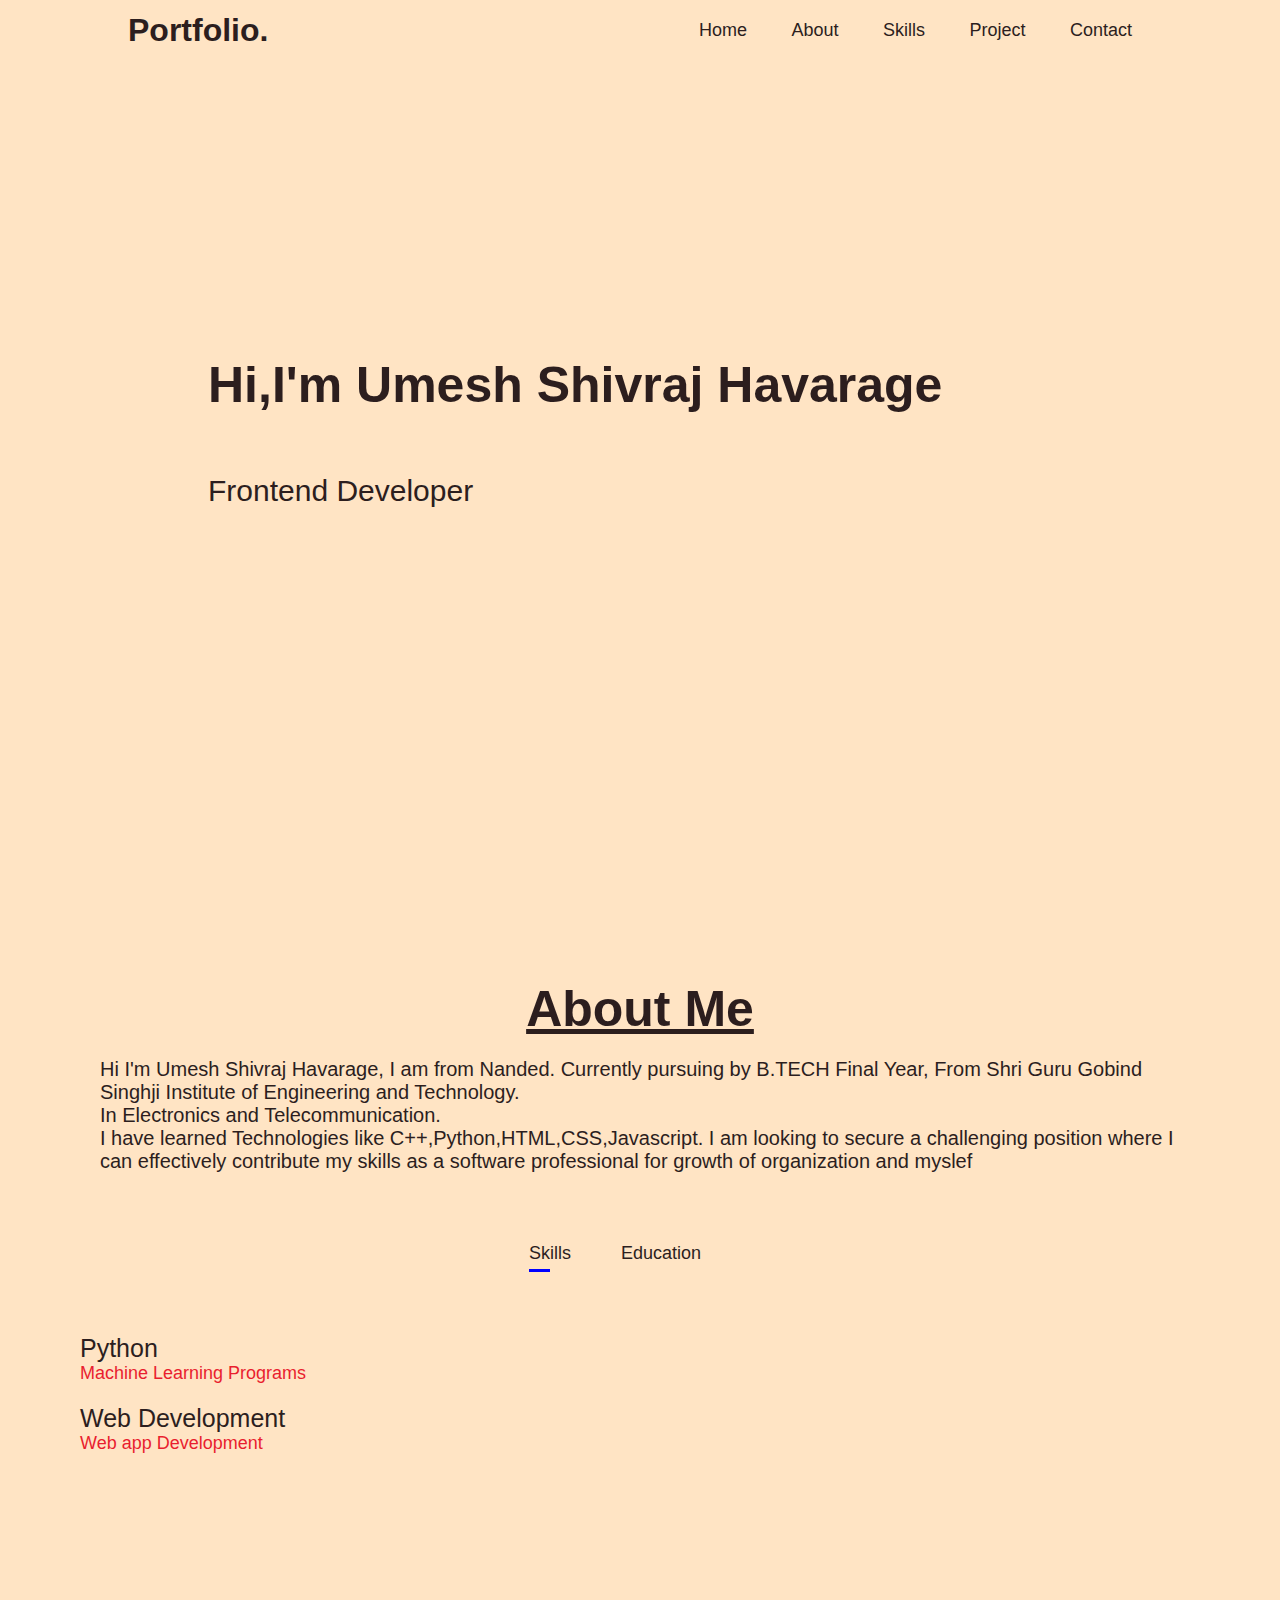
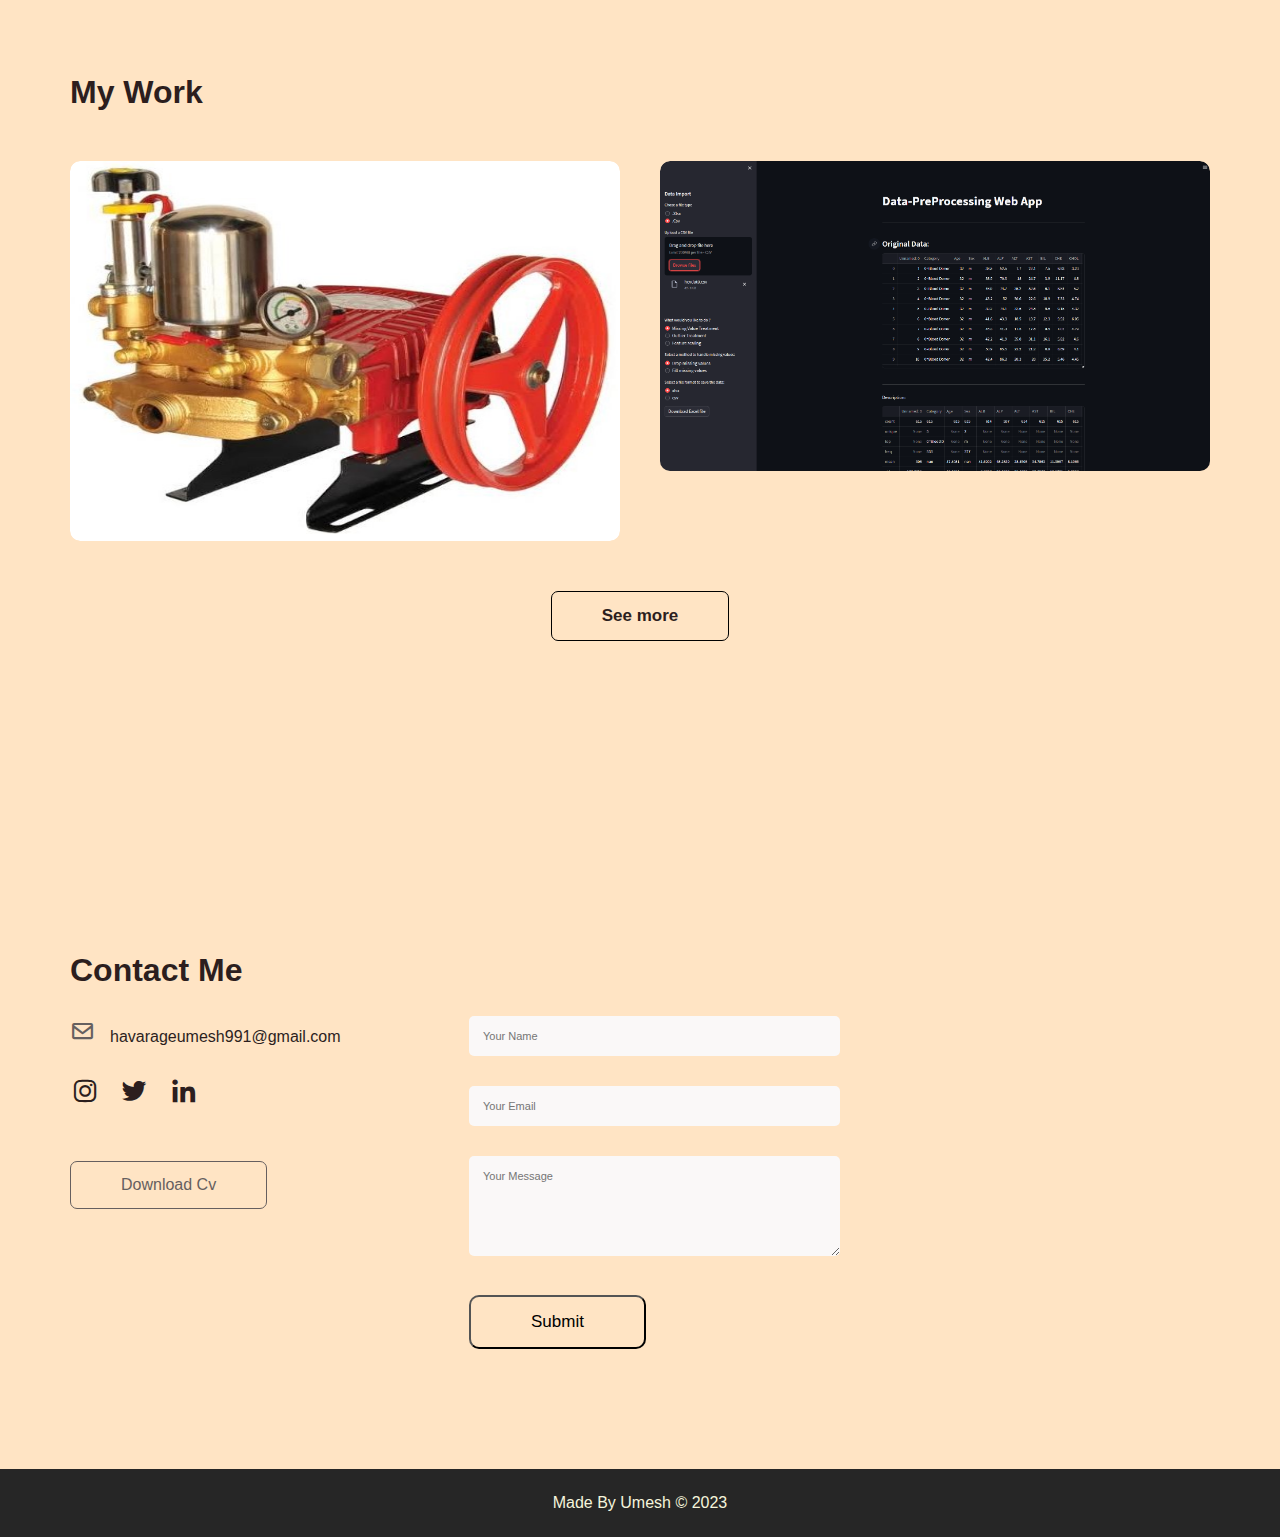
<file: TASK 1/index.html>
<!DOCTYPE html>
<html lang="en">
<head>
    <meta charset="UTF-8">
    <meta name="viewport" content="width=device-width, initial-scale=1.0">
    <title>Portfolio</title>
    <link rel="stylesheet" href="style.css">
    <link href='https://unpkg.com/boxicons@2.1.4/css/boxicons.min.css' rel='stylesheet'>
    <link rel="stylesheet" href="https://cdnjs.cloudflare.com/ajax/libs/font-awesome/6.4.2/css/all.min.css" integrity="sha512-z3gLpd7yknf1YoNbCzqRKc4qyor8gaKU1qmn+CShxbuBusANI9QpRohGBreCFkKxLhei6S9CQXFEbbKuqLg0DA==" crossorigin="anonymous" referrerpolicy="no-referrer" />
</head>
<body>
    <div class="header">
        <div class="container">
            <nav>
                <h1>Portfolio.</h1>
                <ul id="sidemenu">
                    <li><a href="#header">Home</a></li>
                    <li><a href="#about">About</a></li>
                    <li><a href="#skills">Skills</a></li>
                    <li><a href="#portfolio">Project</a></li>
                    <li><a href="#contact">Contact</a></li>
                    <i class="fas fa-xmark" onclick="closemenu()"></i>
                </ul>
                <i class="fas fa-bars" onclick="openmenu()"></i>
            </nav>
            <div class="header-text">
                <h1>Hi,I'm Umesh Shivraj Havarage </h1>
                <p>Frontend Developer</p>
            </div>
        </div>
    </div>
    <div id="about">
        <div class="container1">
            <div class="content">
                <h1 class="subtitle">About Me</h1>
                <p class="para">Hi I'm Umesh Shivraj Havarage, I am from Nanded.

                    Currently pursuing by B.TECH Final Year,
                    From Shri Guru Gobind Singhji Institute of Engineering and Technology.<br> In Electronics and Telecommunication.<br>
                    I have learned Technologies like C++,Python,HTML,CSS,Javascript.
                    I am looking to secure a challenging position where I can effectively contribute my skills as a software professional for growth of organization and myslef  
                </p>

                <div class="tab-title">
                    <p class="tab-links active-link" onclick="opentab('skills')">Skills</p>
                    <p class="tab-links" onclick="opentab('education')">Education</p>
                </div>
                <div class="tab-contents active-tab" id="skills">
                    <ul>
                        <li><span>Python</span><br>Machine Learning Programs</li>
                        <li><span>Web Development</span><br>Web app Development</li>
                    </ul>
                </div>
                <div class="tab-contents" id="education">
                    <ul>
                        <li><span>2021-2023:</span><br>Shri Guru Gobind Singhji Institute of Engineering and Technology, Nanded </li>
                        <li><span>2018-2021:</span><br>Government Polytechnic Pune </li>
                        <li><span>2017-2018:</span><br>Gurudev Vidya Mandir, Mukhed</li>
                </div>
            </div>
        </div>
    </div>

    <div id="portfolio">
        <div class="container2">
            <h1 class="sub-title">My Work</h1>
            <div class="work-list">
                <div class="work">
                    <div class="work1">
                        <img src="My project 1.jpeg">
                    </div>
                    <div class="layer">
                        <h3></h3>
                        <p>In this Project We designed and developed the piston pump fertilizer a proven the time of spraying is faster and it is more efficient compared to other normal type hand sprayer </p>
                        <a href="#"><i class="fa-solid fa-arrow-up-right-from-square"></i></a>
                    </div>
                </div>
                <div class="work">
                    <img src="My project 2.png">
                    <div class="layer">
                        <h3>Data Pre-processing Web App</h3>
                        <p> In this project we have made an data Pre-processing 
                            app by using Machine learing
                        </p>
                        <a href="#"><i class="fa-solid fa-arrow-up-right-from-square"></i></a>
                    </div>
                </div>
                <!-- <div class="work">
                    <img src="My project 3.png">
                    <div class="layer">
                        <h3>To-do App</h3>
                        <p>This is a Basic CSS and HTMl and Java Script website. 
                        In this we can add our daily what to do things and can cancel whenever we want.</p>
                        <a href="#"><i class="fa-solid fa-arrow-up-right-from-square"></i></a>
                    </div> -->
                </div>
            </div>
            <a href="#" class="btn">See more</a>
        </div>
    </div>

    <div id="contact">
        <div class="container3">
            <div class="row">
                <div class="contact-left">
                    <h1 class="sub-title">Contact Me</h1>
                    <p><i class='bx bx-envelope'></i>havarageumesh991@gmail.com</p>
                    <div class="social">
                        <a href="#"><i class='bx bxl-instagram' ></i></a>
                        <a href="#"><i class='bx bxl-twitter' ></i></a>
                        <a href="#"><i class='bx bxl-linkedin' ></i></a>
                    </div>
                    <a href="My Resume.pdf" download class="btn-2">Download Cv</a>
                </div>
                <div class="contact-right">
                    <form>
                        <input type="text" name="Name" placeholder="Your Name" required>
                        <input type="email" name="email" placeholder="Your Email" required>
                        <textarea name="Message" rows="6" placeholder="Your Message" ></textarea>
                        <button type="submit" class="btn2">Submit</button>
                    </form>
                </div>
            </div>
        </div>
        <div class="copy">
            <p>Made By Umesh &copy 2023</p>
        </div>
    </div>



    <script src="app.js"></script>
</body>
</html>
</file>
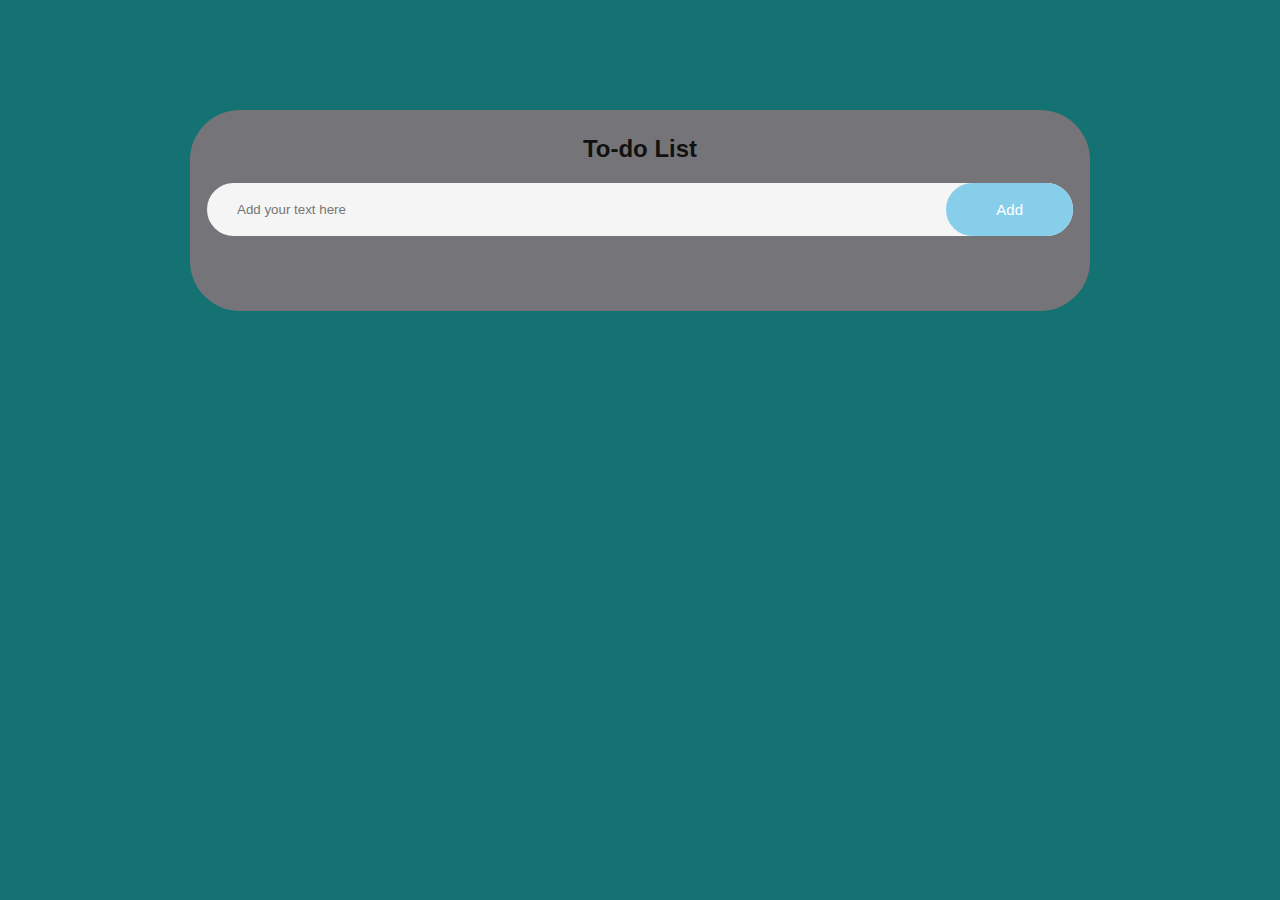
<file: TASK 2/index.html>
<!DOCTYPE html>
<html lang="en">
<head>
    <meta charset="UTF-8">
    <meta name="viewport" content="width=device-width, initial-scale=1.0">
    <title>To-do App</title>
    <link rel="stylesheet" href="style.css">
    
</head>
<body>
    <div class="main-content">
        <div class="content">
            <h2>To-do List</h2>
            <div class="content1">
                <input type="text" id="input-box" placeholder="Add your text here">
                <button onclick="addTask()">Add</button>
            </div>
            <ul id="list-container">
                <!-- <li class="checked">Task 1</li>
                <li>Tast 2</li>
                <li>Task 3</li> -->
            </ul>
        </div>

        
    </div>

<script src="app.js"></script>
</body>
</html>
</file>
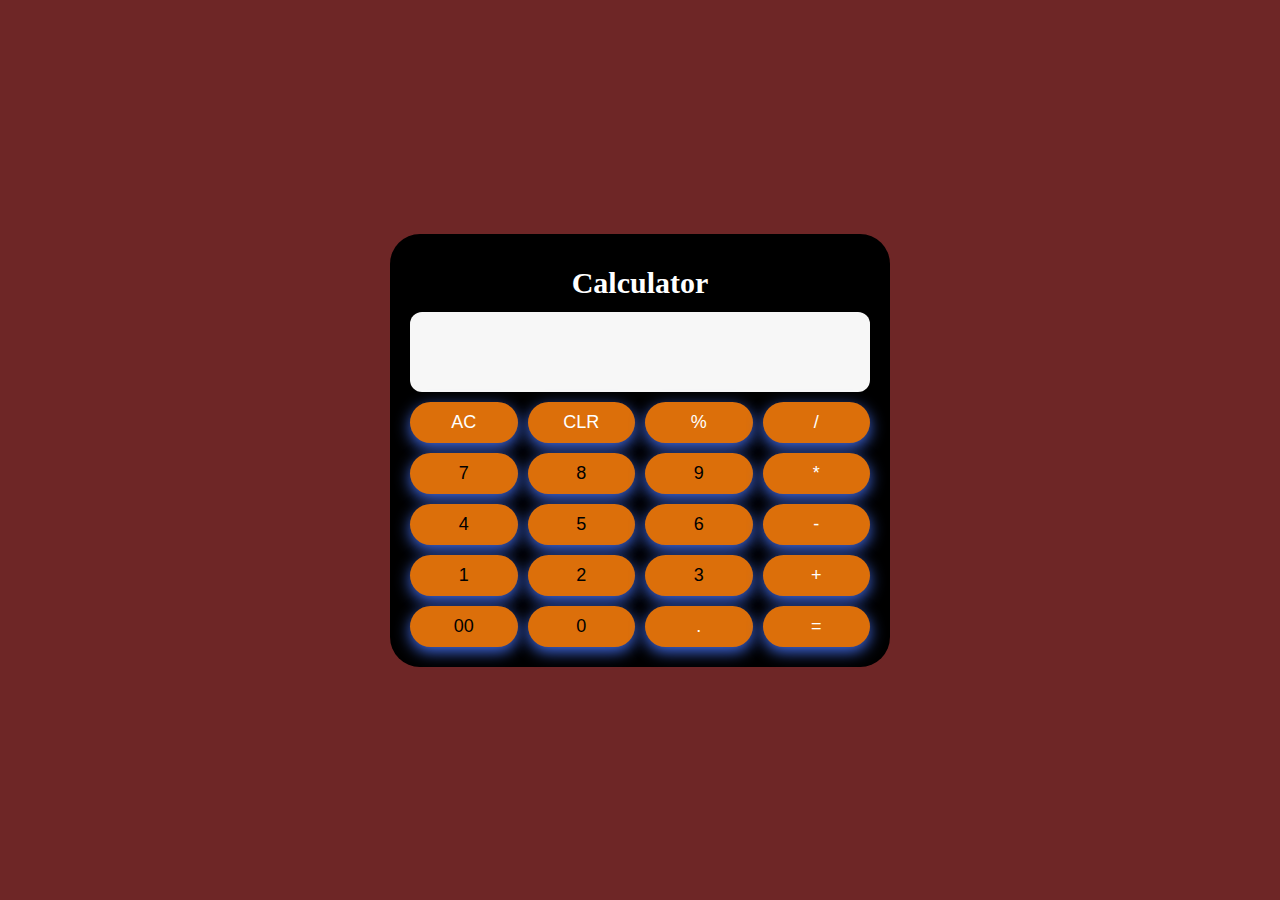
<file: TASK 3/index.html>
<!DOCTYPE html>
<html lang="en">
<head>
    <meta charset="UTF-8">
    <meta name="viewport" content="width=device-width, initial-scale=1.0">
    <title>Calculator</title>
    <link rel="stylesheet" href="style.css">
</head>
<body>
    
    <div class="container">
        <h2>Calculator</h2>
        <input type="text" class="display" />

        <div class="buttons">
            <button class="operator" data-value="AC">AC</button>
            <button class="operator" data-value="CLR">CLR</button>
            <button class="operator" data-value="%">%</button>
            <button class="operator" data-value="/">/</button>

            <button data-value="7">7</button>
            <button data-value="8">8</button>
            <button data-value="9">9</button>
            <button class="operator" data-value="*">*</button>
            <button data-value="4">4</button>
            <button data-value="5">5</button>
            <button data-value="6">6</button>
            <button class="operator"  data-value="-">-</button>
            <button data-value="1">1</button>
            <button data-value="2">2</button>
            <button data-value="3">3</button>
            <button class="operator" data-value="+">+</button>
            <button data-value="00">00</button>
            <button data-value="0">0</button>
            <button class="operator" data-value=".">.</button>
            <button class="operator" data-value="=">=</button>
        </div>
    </div>
    <script src="app.js"></script>
</body>
</html>
</file>
<file: TASK 1/style.css>
*{
    margin: 0;
    padding: 0;
    font-family: "Poppins", sans-serif;
    box-sizing: border-box;
}

html{
    scroll-behavior: smooth;
}
body{
    background: bisque;
    color: #2c1e1e;       
}

.header{
    width: 100%;
    height: 100vh;
}
.header h1{
    color: #2c1e1e;
}
.container{
    padding: 10px 10%;
}

nav{
    display: flex;
    align-items: center;
    justify-content: space-between;
    flex-wrap: wrap;
}

nav ul li{
    display: inline-block;
    list-style: none;
    margin: 10px 20px;
}

nav ul li a{
    color: #2c1e1e;;
    text-decoration: none;
    font-size: 18px;
    position: relative;
}

nav ul li a::after{
    content: '';
    width: 0;
    height: 2px;
    background: #df2b2b;
    position: absolute;
    left: 0;
    bottom: -6px;
    transition: 0.5s;
}

nav ul li a:hover::after{
    width: 100%;
}

.header-text{
    margin-top: 20%;
    font-size: 30px;
    padding: 50px;
    
}

.header-text h1{
    font-size: 50px;
    margin-top: 20px;
    padding: 30px;
    color: #2c1e1e;;
}
.header-text p{
    padding: 30px;
    color: #2c1e1e;;
}

#about{
    padding: 80px;
    color: #2c1e1e;
}

.about.container1{
    flex-basis: 100%;
}

.subtitle{
    display: flex;
    justify-content: center;
    align-items: center;
    text-decoration: underline;
    font-size: 50px;
}

.para{
    font-size: 20px;
    padding: 20px;
    display: flex;
    justify-content: center;
    align-items: center;
}

#skills span{
    font-size: 25px;
    color: #2c1e1e;
}
#skills li{
    color: rgb(233, 30, 47);
    font-size: 18px;
}
#education span{
    font-size: 20px;
    color: #2c1e1e;
}
#education li{
    color: rgb(233, 30, 47);
    font-size: 18px;
}
.tab-title{
    display: flex;
    margin: 20px 0 40px;
    padding: 30px;
    justify-content: center;
}

.tab-links{
    margin-right: 50px;
    font-size: 18px;
    font-weight: 500;
    cursor: pointer;
    position: relative;
}
.tab-links::after{
    content: '';
    width: 0;
    height: 3px;
    background: blue;
    position: absolute;
    left: 0;
    bottom: -8px;
    transition: 0.4s;
}

.tab-links.active-link::after{
    width: 50%;
}
.tab-contents ul li{
    list-style: none;
    margin: 20px 0;
}

.tab-contents ul li span{
    color: rgb(101, 101, 192);
    font-size:14px
}
.tab-contents{
    display: none;
}
.tab-contents.active-tab{
    display: block;
}



#portfolio{
    padding: 50px 0;
    margin: 70px;
    text-decoration: none;
}
.work-list{
    display: grid;
    grid-template-columns: repeat(auto-fit,minmax(250px, 1fr));
    grid-gap: 40px;
    margin-top: 50px;
}

.work{
    border-radius: 10px;
    position: relative;
    overflow: hidden;
}
.work1 img{
    height: 380px;
}
.work img{
    width: 100%;
    border-radius: 10px;
    display: block;
    transition: transform 0.5;
}

.layer{
    width: 100%;
    height: 0;
    background: linear-gradient(rgb(134, 133, 133) ,bisque);
    border-radius: 10px;
    position : absolute;
    left: 0;
    bottom: 0;
    overflow: hidden;
    display: flex;
    align-items: center;
    justify-content: center;
    flex-direction: column;
    padding: 0 40px;
    text-align: center;
    font-size: 13px;
    transition: height 0.5s;

}

.layer h3{
    font-weight: 500;
    margin-bottom: 20px;
}

.layer a{
    margin-top: 20px;
    color: skyblue;
    font-size: 19px;
    line-height: 60px;
    background:  #2c1e1e;
    width: 60px;
    height: 60px;
    border-radius: 50px;
}

.work:hover img {
    transform: scale(1.1);
}

.work:hover .layer{
    height: 100%;
}


.btn{
    display: block;
    margin: 50px auto;
    width: fit-content;
    border: 1px solid black;
    font-size: 17px;
    font-weight: 600;
    padding: 14px 50px;
    border-radius:7px;
    text-decoration: none;
    color: #2c1e1e;
    transition: background 0.5s;
}

.btn:hover{
    color: white;
    background-color: black;
}


.row{
    padding: 50px 0;
    margin: 70px;
    display: flex;
    justify-content: space-between;
    align-items: center;

}

.contact-left{
    flex-basis: 35%;
}

.contact-right{
    flex-basis: 65%;
}

.contact-left p{
    margin-top: 30px;
}

.contact-left p i {
    color:  rgb(102, 95, 95);
    margin-right: 15px;
    font-size: 25px;
}

.social{
    margin-top: 30px;
}

.social a{
    text-decoration: none;
    font-size: 30px;
    margin-right: 15px;
    color:  #2c1e1e;
    display: inline-block;
    transition: transform 0.5s;
}

.social a:hover{
    color: rgb(0, 0, 0);
    transform: translateY(-5px);
}

.btn-2{
    margin: 50px auto;
    width: fit-content;
    border: 1px solid rgb(102, 95, 95); 
    color: rgb(102, 95, 95);;
    padding: 14px 50px;
    border-radius:7px;
    text-decoration: none;
    transition: background 0.5s;
    display: inline-block;
    
}
.btn-2:hover{
    background: black;
    color: white;
}


.contact-right form {
    width: 50%;
    margin-top: 140px;
}
form input, form textarea{
    width: 100%;
    border: 0;
    outline: none;
    background: #faf8f8;;
    padding: 14px;
    margin: 15px 0;
    color: whitesmoke ;
    font-size: 11px;
    border-radius: 5px;

}

form .btn2{
    padding: 15px 60px;
    font-size: 17px;
    margin-top: 20px;
    cursor: pointer;
    border-radius:10px ;
    background:  transparent;
    transition: background 0.5s;
}
form .btn2:hover{
    background: black;
    color: white;
}

.copy {
    display: flex;
    justify-content: center;
    align-items: center;
    align-content: center;
    width: 100%;
    text-align: center;
    padding: 25px 0;
    background: #262626;
    font-weight: 300;
    margin-top: 20px;
    color: beige;
}



nav .fas {
     display: none; 
}

@media(max-width:600px){
    .header-text{
        margin-top:100%;
        font-size: 16px;
    }
    .header-text h1{
        font-size: 30px;
    }
    nav.fas{
        display: block;
        font-size: 25px;
    }
    nav ul{
        background-color: rgb(126, 123, 123);
        position: fixed;
        top: 0;
        right: -200px;
        width: 200px;
        height: 100vh;
        padding-top: 50px;
        z-index: 2;
        transition: right 0.5s;
    }

    nav ul li{
        display: block;
        margin: 25px;
    }
    nav ul .fas{
        position: absolute;
        top: 25px;
        left: 25px;
        cursor: pointer;
    }
}
</file>
<file: TASK 2/style.css>
*{
    margin: 0;
    padding: 0;
    font-family: 'Gill Sans', 'Gill Sans MT', Calibri, 'Trebuchet MS', sans-serif;
    box-sizing: border-box;
}

.main-content{
    width: 100%;
    min-height: 100vh;
    background: rgb(20, 114, 114);
    padding: 10px;
}
.content{
    width: 100%;
    max-width: 900px;
    background: rgb(117, 117, 121);
    margin: 100px auto 20px;
    padding: 25px 17px 50px;
    border-radius: 50px;
}

.content h2{
    display: flex;
    color: rgb(17, 17, 17);
    display: flex;
    align-items: center;
    margin-bottom: 20px;
    justify-content: center;  
}

.content1{
    display: flex;
    align-items: center;
    justify-content: space-between;
    background: whitesmoke;
    border-radius: 30px;
    padding-left: 20px;
    margin-bottom: 25px;
}

input{
    flex: 1;
    border:none;
    outline: none;
    background: transparent;
    padding: 10px;
}
button{
    border: none;
    outline: none;
    padding: 18px 50px;
    background-color: skyblue;
    color: white;
    font-size: 15px;
    cursor: pointer;
    border-radius: 50px;
}

ul li {
    list-style: none;
    font-size: 18px;
    padding: 12px 8px 12px 50px;
    user-select: none;
    cursor: pointer;
    position: relative;
}

ul li::before{
    content: '';
    position: absolute;
    height: 20px;
    width: 20px;
    border-radius: 50%;
    background-image: url(unclicked.png);
    background-size: cover;
    background-position: center;
    top: 12px;
    left: 8px;
    
}

ul li .checked {
    color: rgb(183, 183, 183);
    text-decoration: line-through;
}

ul li.checked::before{
    background-image: url(clicked.png);
}

ul li span{
    position: absolute;
    right: 0;
    top: 4px;
    width: 35px;
    height: 35px;
    font-size: 22px;
    color:rgb(3, 3, 3);
    line-height: 35px;
    text-align: center;
    border-radius: 20px;
}
ul li span:hover{
    background: rgb(255, 4, 4);
}
</file>
<file: TASK 3/style.css>
*{
    margin: 0;
    padding: 0;
    box-sizing:border-box;
}

body{
    height: 100vh;
    display: flex;
    align-items: center;
    justify-content: center;
    background: rgb(110, 38, 38);
}

.container{ 
    position: relative;
    max-width: 500px;
    width: 100%;
    border-radius: 30px;
    padding: 20px 20px 20px;
    background-color: black;
}

.container h2{
    padding: 12px;
    color: white;
    text-align: center;
    font-size: 30px;
}

.buttons {
    display: grid;
    grid-gap: 10px;
    grid-template-columns: repeat(4,1fr);
}

.display{
    height: 80px;
    width: 100%;
    margin-bottom: 10px;
    font-size: 25px;
    border: none;
    border-radius: 12px;
    outline: none;
    text-align: right;
    color: black;
    background: rgb(247, 247, 247);
}

.buttons button{
    padding: 10px;
    border-radius: 26px;
    border: none;
    font-size: 18px;
    background-color: rgb(220, 111, 10);
    box-shadow: 0px 5px 15px royalblue;
    cursor: pointer;
    transition: 0.5s;
}


.operator{
    color: rgb(255, 255, 255);
}
</file>
